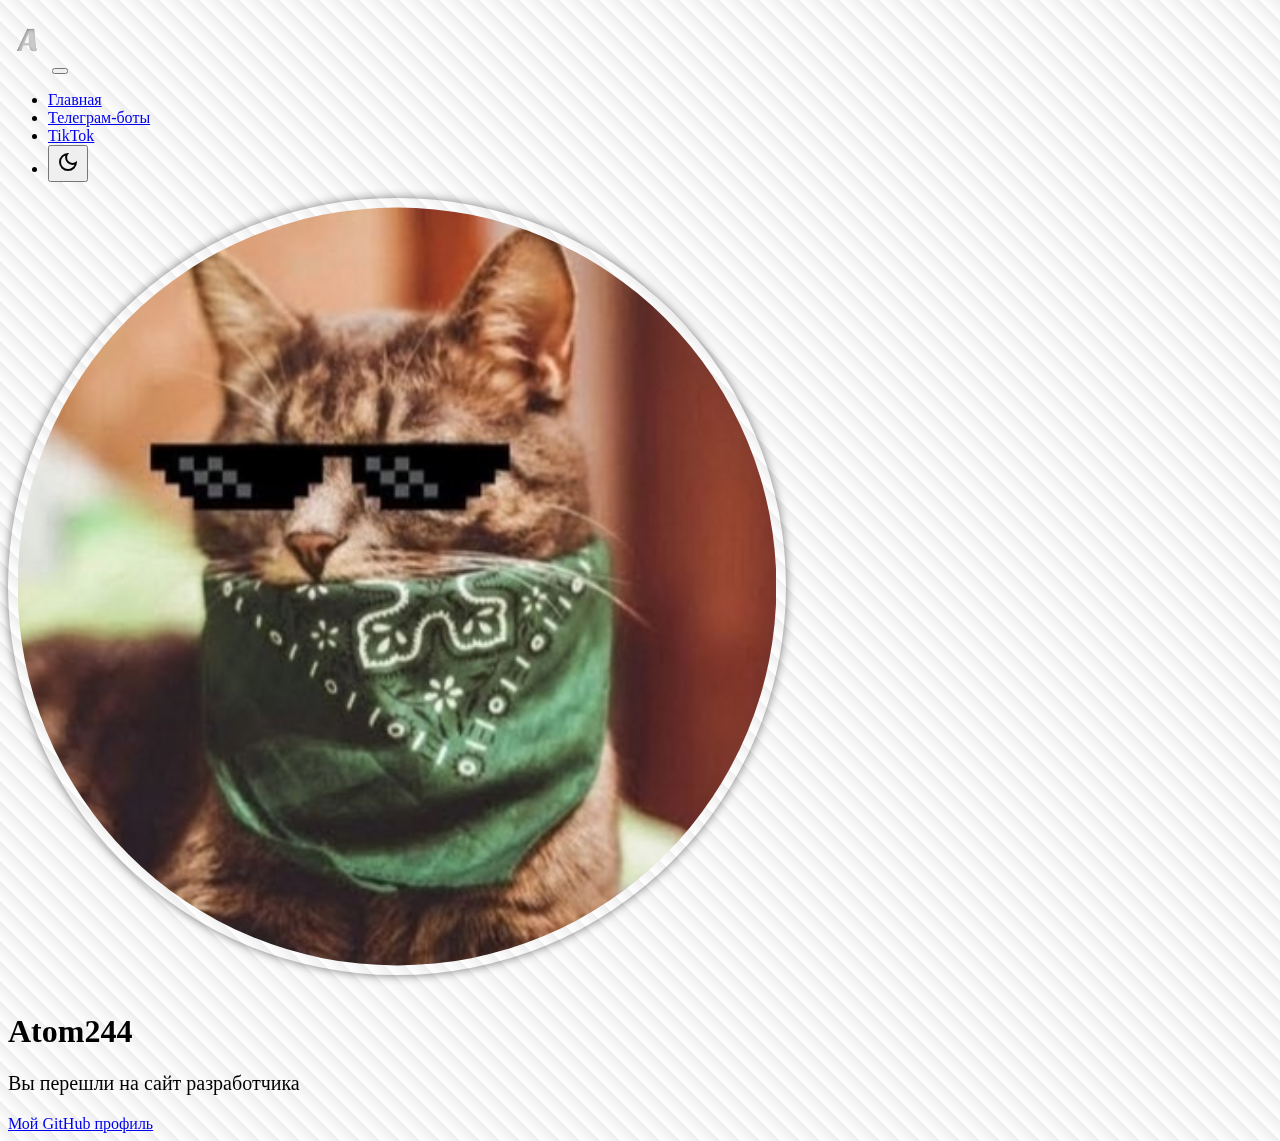
<file: index.html>
<!DOCTYPE html>
<html lang="en">
  <head>
    <meta charset="UTF-8" />
    <meta name="viewport" content="width=device-width, initial-scale=1.0" />
    <title>Atom244</title>
    <link
      href="https://cdn.jsdelivr.net/npm/bootstrap@5.3.0/dist/css/bootstrap.min.css"
      rel="stylesheet"
      integrity="sha384-9ndCyUaIbzAi2FUVXJi0CjmCapSmO7SnpJef0486qhLnuZ2cdeRhO02iuK6FUUVM"
      crossorigin="anonymous"
    />
    <script
      src="https://cdn.jsdelivr.net/npm/bootstrap@5.3.0/dist/js/bootstrap.bundle.min.js"
      integrity="sha384-geWF76RCwLtnZ8qwWowPQNguL3RmwHVBC9FhGdlKrxdiJJigb/j/68SIy3Te4Bkz"
      crossorigin="anonymous"
    ></script>
    <link rel="apple-touch-icon" sizes="180x180" href="/apple-touch-icon.png" />
    <link rel="icon" type="image/png" sizes="32x32" href="/favicon-32x32.png" />
    <link rel="icon" type="image/png" sizes="16x16" href="/favicon-16x16.png" />
    <link rel="manifest" href="/site.webmanifest" />
    <style>
      .p-0 {
        padding: 0 !important;
      }
    </style>
    <style>
      .rounded-img {
        width: 60%;
        border-radius: 50%;
        box-shadow: 0 0 10px rgba(0, 0, 0, 0.5);
        padding: 0.6em;
        margin-bottom: 0.8em;
      }
    </style>
    <link rel="stylesheet" id="theme-stylesheet" href="styles.css" />
    <script src="load.js"></script>
    <script class="wow.min.js"></script>
    <script src="wow.min.js"></script>
    <script>
      new WOW().init();
    </script>
    <style>
      .wow {
        overflow: hidden;
      }
    </style>
    <link
      rel="stylesheet"
      href="https://fonts.googleapis.com/css2?family=Material+Symbols+Outlined:opsz,wght,FILL,GRAD@20..48,100..700,0..1,-50..200"
    />
    <script>
      src = "script.js";
    </script>
  </head>
  <body>
    <div class="preloader">
      <div class="load">
        <hr />
        <hr />
        <hr />
        <hr />
      </div>
    </div>
    <nav class="navbar navbar-expand-lg navbar-dark bg-dark">
      <div class="container">
        <a class="navbar-brand p-0">
          <img src="logo1.png" alt="Logo" width="40" />
        </a>
        <button
          class="navbar-toggler"
          type="button"
          data-bs-toggle="collapse"
          data-bs-target="#navbarNav"
          aria-controls="navbarNav"
          aria-expanded="false"
          aria-label="Toggle navigation"
        >
          <span class="navbar-toggler-icon"></span>
        </button>
        <div class="collapse navbar-collapse" id="navbarNav">
          <ul class="navbar-nav">
            <li class="nav-item">
              <a class="nav-link active" aria-current="page" href="index.html"
                >Главная</a
              >
            </li>
            <li class="nav-item">
              <a class="nav-link" href="images.html">Телеграм-боты</a>
            </li>
            <li class="nav-item">
              <a class="nav-link" href="tiktok.html">TikTok</a>
            </li>
            <li class="nav-item">
              <button
                type="button"
                class="btn btn-dark"
                style="width: auto; height: 37px"
                id="theme-toggle"
              >
                <span class="material-symbols-outlined" id="myspan">
                  dark_mode
                </span>
              </button>
              <script src="script.js"></script>
            </li>
          </ul>
        </div>
      </div>
    </nav>

    <div class="container text-center my-5">
      <div class="row">
        <div class="col-lg-6 col-md-8 mx-auto" id="info">
          <img class="rounded-img" src="cat.jpg" alt="Atom244" />
          <h1 class="fw-light" id="name">Atom244</h1>
          <p class="fw-light" style="font-size: 20px" id="dev">
            Вы перешли на сайт разработчика
          </p>

          <a
            href="https://github.com/Atom244"
            target="_blank"
            class="btn btn-primary"
          >
            Мой GitHub профиль
          </a>
        </div>
      </div>
    </div>
  </body>
</html>
</file>
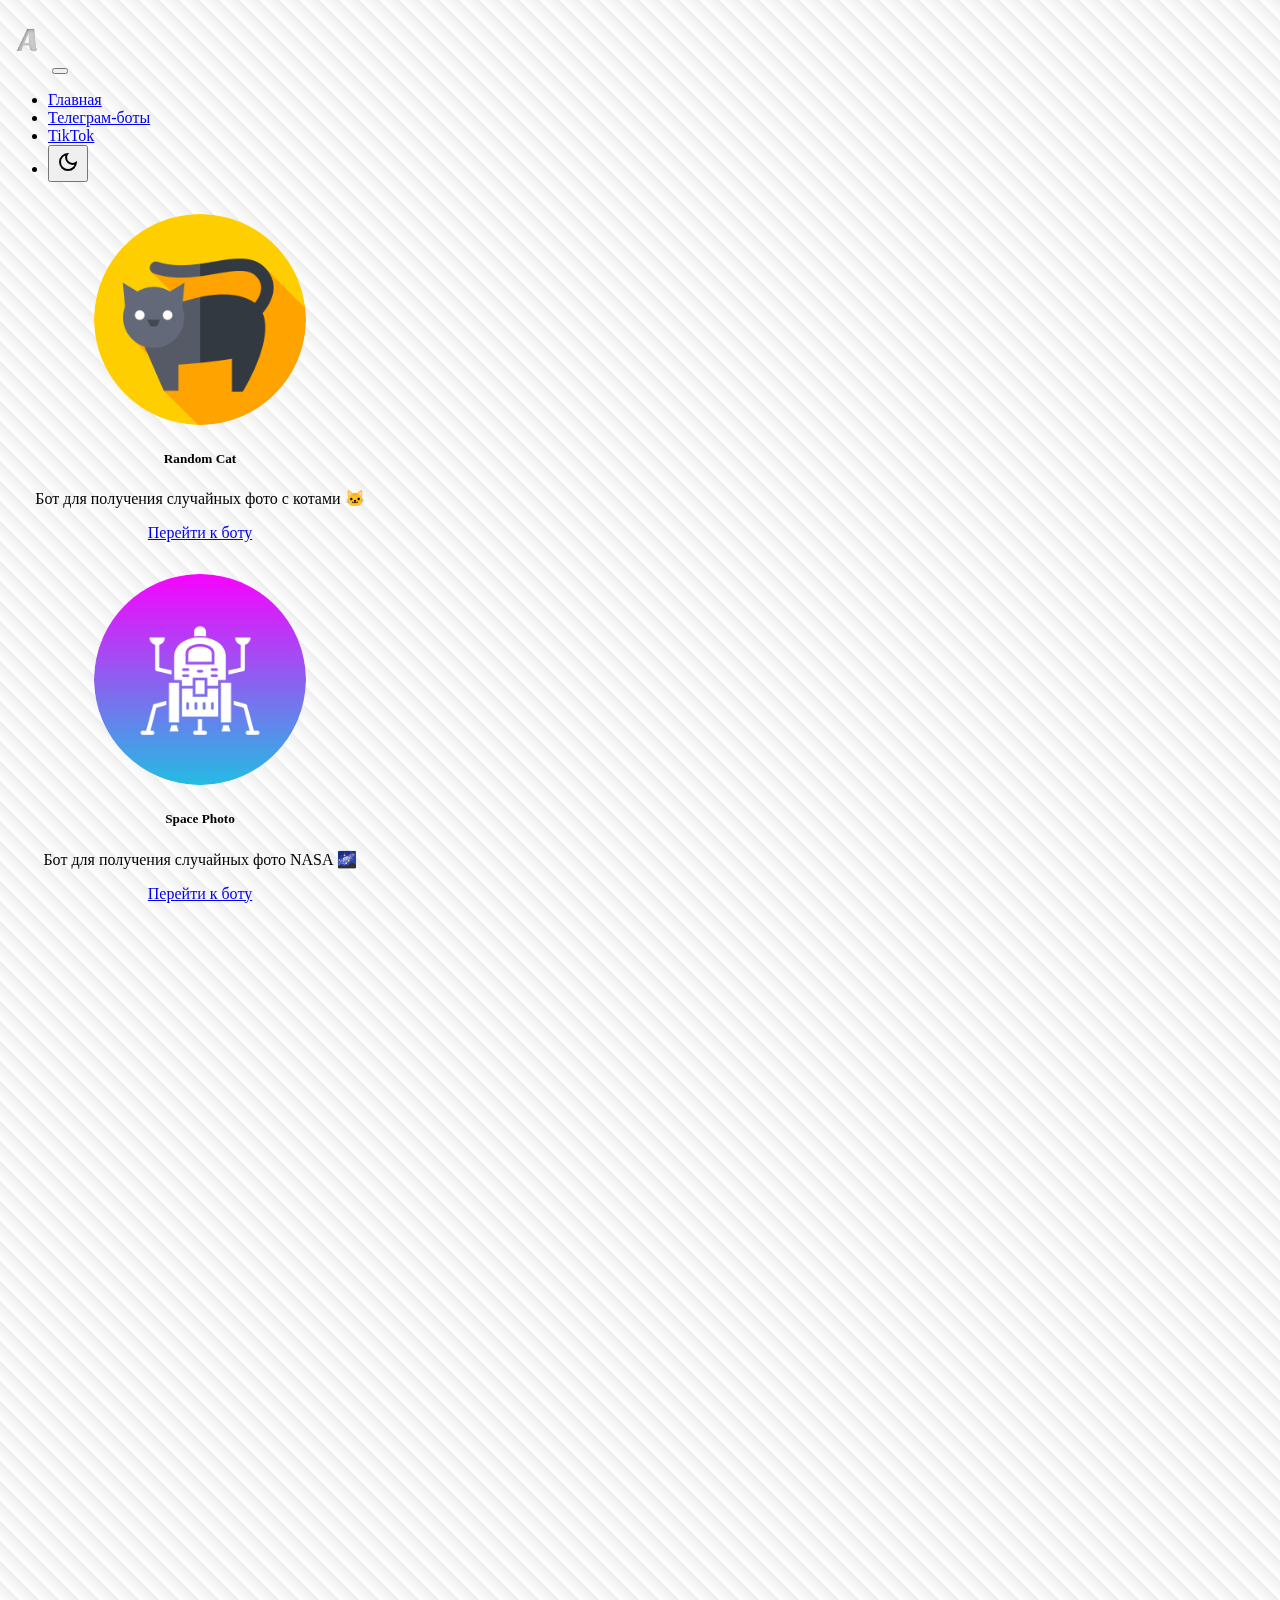
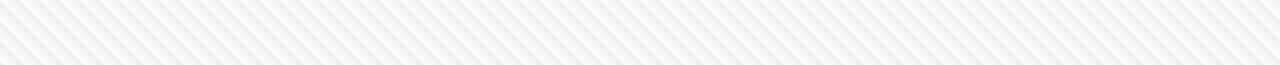
<file: images.html>
<!DOCTYPE html>
<html lang="en">
  <head>
    <meta charset="UTF-8" />
    <meta name="viewport" content="width=device-width, initial-scale=1.0" />
    <title>Телеграм-боты</title>
    <link
      href="https://cdn.jsdelivr.net/npm/bootstrap@5.3.0/dist/css/bootstrap.min.css"
      rel="stylesheet"
      integrity="sha384-9ndCyUaIbzAi2FUVXJi0CjmCapSmO7SnpJef0486qhLnuZ2cdeRhO02iuK6FUUVM"
      crossorigin="anonymous"
    />
    <script
      src="https://cdn.jsdelivr.net/npm/bootstrap@5.3.0/dist/js/bootstrap.bundle.min.js"
      integrity="sha384-geWF76RCwLtnZ8qwWowPQNguL3RmwHVBC9FhGdlKrxdiJJigb/j/68SIy3Te4Bkz"
      crossorigin="anonymous"
    ></script>
    <link rel="apple-touch-icon" sizes="180x180" href="/apple-touch-icon.png" />
    <link rel="icon" type="image/png" sizes="32x32" href="/favicon-32x32.png" />
    <link rel="icon" type="image/png" sizes="16x16" href="/favicon-16x16.png" />
    <link rel="manifest" href="/site.webmanifest" />
    <style>
      .p-0 {
        padding: 0 !important;
      }
    </style>
    <style>
      .card {
        border-radius: 1em;
        text-align: center;
        padding: 1em;
      }
      .card:hover {
        background-color: rgba(220, 220, 220, 0.85);
        transition: background-color 0.6s ease, color 0.6s ease;
      }
      .card img {
        border-radius: 50%;
        width: 60%;
        margin: auto;
      }
    </style>
    <link rel="stylesheet" href="styles.css" />
    <script src="load.js"></script>
    <script class="wow.min.js"></script>
    <script src="wow.min.js"></script>
    <script>
      new WOW().init();
    </script>
    <style>
      .wow {
        overflow: hidden;
      }
    </style>
    <link
      rel="stylesheet"
      href="https://cdnjs.cloudflare.com/ajax/libs/animate.css/4.1.1/animate.min.css"
    />
    <link
      rel="stylesheet"
      href="https://fonts.googleapis.com/css2?family=Material+Symbols+Outlined:opsz,wght,FILL,GRAD@20..48,100..700,0..1,-50..200"
    />
  </head>
  <body>
    <div class="preloader">
      <div class="load">
        <hr />
        <hr />
        <hr />
        <hr />
      </div>
    </div>
    <nav class="navbar navbar-expand-lg navbar-dark bg-dark">
      <div class="container">
        <a class="navbar-brand p-0">
          <img src="logo1.png" alt="Logo" width="40" />
        </a>
        <button
          class="navbar-toggler"
          type="button"
          data-bs-toggle="collapse"
          data-bs-target="#navbarNav"
          aria-controls="navbarNav"
          aria-expanded="false"
          aria-label="Toggle navigation"
        >
          <span class="navbar-toggler-icon"></span>
        </button>
        <div class="collapse navbar-collapse" id="navbarNav">
          <ul class="navbar-nav">
            <li class="nav-item">
              <a class="nav-link" aria-current="page" href="index.html"
                >Главная</a
              >
            </li>
            <li class="nav-item">
              <a class="nav-link active" href="images.html">Телеграм-боты</a>
            </li>
            <li class="nav-item">
              <a class="nav-link" href="tiktok.html">TikTok</a>
            </li>
            <li class="nav-item">
              <button
                type="button"
                class="btn btn-dark"
                style="width: auto; height: 37px"
                id="theme-toggle"
              >
                <span class="material-symbols-outlined" id="myspan">
                  dark_mode
                </span>
              </button>
              <script src="script.js"></script>
            </li>
          </ul>
        </div>
      </div>
    </nav>
    <div class="container my-5">
      <div class="row row-cols-1 row-cols-md-2 row-cols-lg-2 g-5">
        <div class="col">
          <div
            class="card wow animate__animated animate__bounceInDown"
            style="width: 22rem"
          >
            <img src="random_cat.png" class="card-img-top" alt="Cat image" />
            <div class="card-body">
              <h5 class="card-title">Random Cat</h5>
              <p class="card-text">
                Бот для получения случайных фото с котами 🐱
              </p>
              <a
                href="https://t.me/rrr_Cat_Bot"
                target="_blank"
                class="btn btn-primary"
                >Перейти к боту</a
              >
            </div>
          </div>
        </div>
        <div class="col">
          <div
            class="card wow animate__animated animate__bounceInDown"
            style="width: 22rem"
          >
            <img src="space.png" class="card-img-top" alt="Cat image" />
            <div class="card-body">
              <h5 class="card-title">Space Photo</h5>
              <p class="card-text">Бот для получения случайных фото NASA 🌌</p>
              <a
                href="https://t.me/Space_Photo244_Bot"
                target="_blank"
                class="btn btn-primary"
                >Перейти к боту</a
              >
            </div>
          </div>
        </div>
        <div class="col">
          <div
            class="card wow animate__animated animate__bounceInDown"
            style="width: 22rem"
          >
            <img src="weather.png" class="card-img-top" alt="Cat image" />
            <div class="card-body">
              <h5 class="card-title">Weather Bot</h5>
              <p class="card-text">
                Бот для поиска информации о погоде в указанном городе 🌦
              </p>
              <a
                href="https://t.me/Weather_244_bot"
                target="_blank"
                class="btn btn-primary"
                >Перейти к боту</a
              >
            </div>
          </div>
        </div>
        <div class="col">
          <div
            class="card wow animate__animated animate__bounceInDown"
            style="width: 22rem"
          >
            <img src="password.png" class="card-img-top" alt="Cat image" />
            <div class="card-body">
              <h5 class="card-title">Password Generator</h5>
              <p class="card-text">Простой бот для генерации паролей 🔐</p>
              <a
                href="https://t.me/Password_Generator244_bot"
                target="_blank"
                class="btn btn-primary"
                >Перейти к боту</a
              >
            </div>
          </div>
        </div>
      </div>
    </div>
  </body>
</html>
</file>
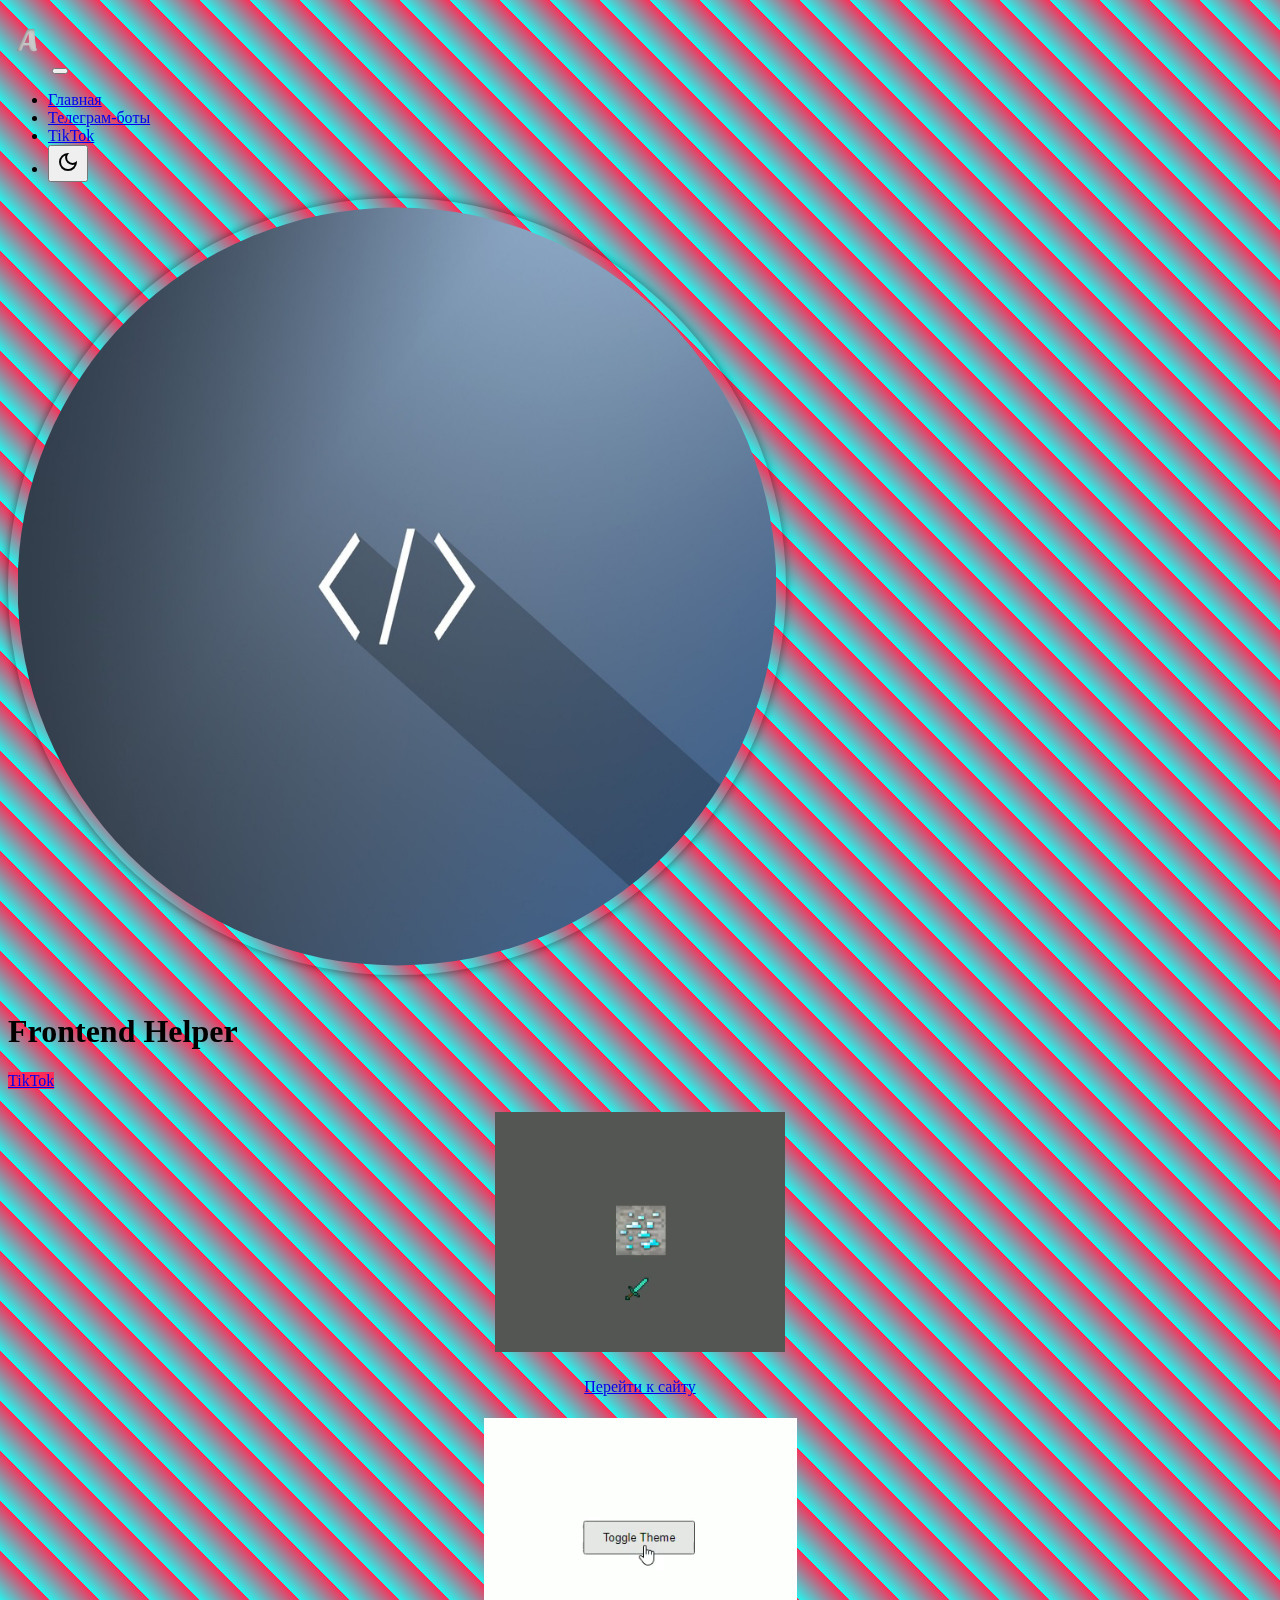
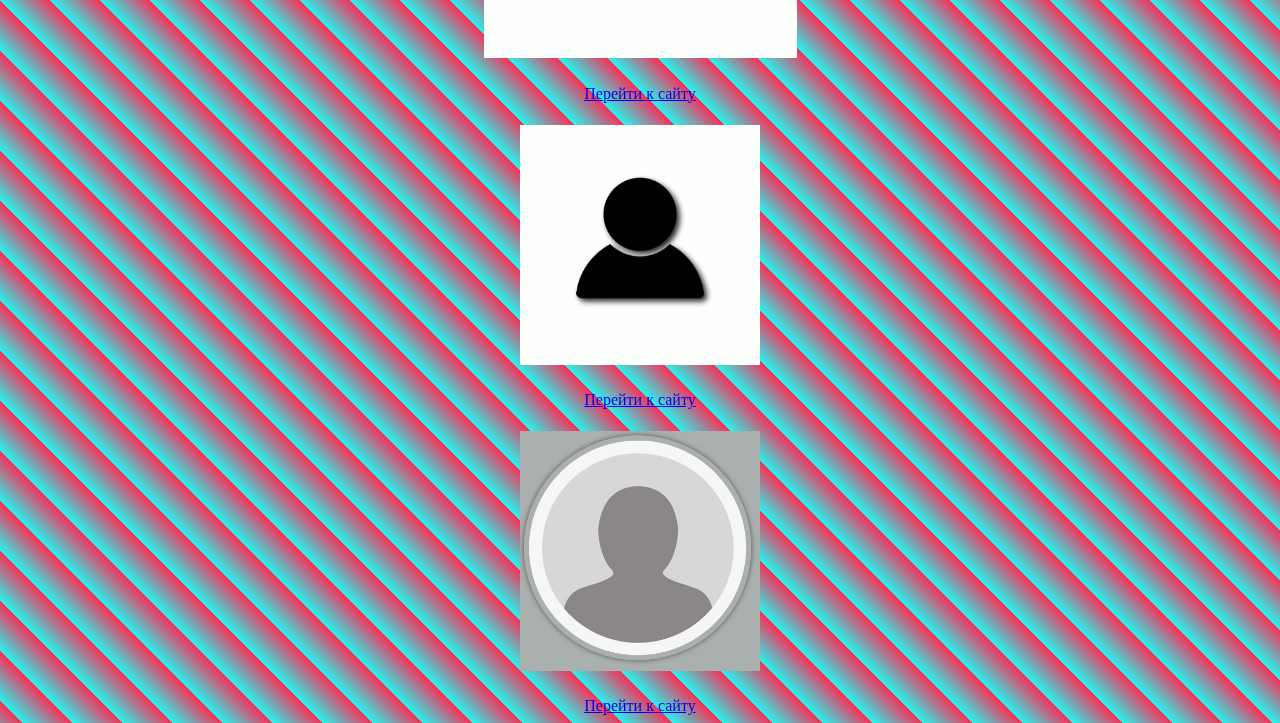
<file: tiktok.html>
<!DOCTYPE html>
<html lang="en">
  <head>
    <meta charset="UTF-8" />
    <meta name="viewport" content="width=device-width, initial-scale=1.0" />
    <title>Atom244</title>
    <link
      href="https://cdn.jsdelivr.net/npm/bootstrap@5.3.0/dist/css/bootstrap.min.css"
      rel="stylesheet"
      integrity="sha384-9ndCyUaIbzAi2FUVXJi0CjmCapSmO7SnpJef0486qhLnuZ2cdeRhO02iuK6FUUVM"
      crossorigin="anonymous"
    />
    <script
      src="https://cdn.jsdelivr.net/npm/bootstrap@5.3.0/dist/js/bootstrap.bundle.min.js"
      integrity="sha384-geWF76RCwLtnZ8qwWowPQNguL3RmwHVBC9FhGdlKrxdiJJigb/j/68SIy3Te4Bkz"
      crossorigin="anonymous"
    ></script>
    <link rel="apple-touch-icon" sizes="180x180" href="/apple-touch-icon.png" />
    <link rel="icon" type="image/png" sizes="32x32" href="/favicon-32x32.png" />
    <link rel="icon" type="image/png" sizes="16x16" href="/favicon-16x16.png" />
    <link rel="manifest" href="/site.webmanifest" />
    <style>
      .p-0 {
        padding: 0 !important;
      }
    </style>
    <style>
      .rounded-img {
        width: 60%;
        border-radius: 50%;
        box-shadow: 0 0 10px rgba(0, 0, 0, 0.5);
        padding: 0.6em;
        margin-bottom: 0.8em;
      }
    </style>
    <link rel="stylesheet" id="theme-stylesheet" href="specialstyle.css" />
    <script src="load.js"></script>
    <script class="wow.min.js"></script>
    <script src="wow.min.js"></script>
    <script>
      new WOW().init();
    </script>
    <style>
      .wow {
        overflow: hidden;
      }
    </style>
    <link
      rel="stylesheet"
      href="https://fonts.googleapis.com/css2?family=Material+Symbols+Outlined:opsz,wght,FILL,GRAD@20..48,100..700,0..1,-50..200"
    />
    <script>
      src = "script.js";
    </script>
  </head>
  <body>
    <div class="preloader">
      <div class="load">
        <hr />
        <hr />
        <hr />
        <hr />
      </div>
    </div>
    <nav class="navbar navbar-expand-lg navbar-dark bg-dark">
      <div class="container">
        <a class="navbar-brand p-0">
          <img src="logo1.png" alt="Logo" width="40" />
        </a>
        <button
          class="navbar-toggler"
          type="button"
          data-bs-toggle="collapse"
          data-bs-target="#navbarNav"
          aria-controls="navbarNav"
          aria-expanded="false"
          aria-label="Toggle navigation"
        >
          <span class="navbar-toggler-icon"></span>
        </button>
        <div class="collapse navbar-collapse" id="navbarNav">
          <ul class="navbar-nav">
            <li class="nav-item">
              <a class="nav-link" aria-current="page" href="index.html"
                >Главная</a
              >
            </li>
            <li class="nav-item">
              <a class="nav-link" href="images.html">Телеграм-боты</a>
            </li>
            <li class="nav-item">
              <a class="nav-link active" href="tiktok.html">TikTok</a>
            </li>
            <li class="nav-item">
              <button
                type="button"
                class="btn btn-dark"
                style="width: auto; height: 37px"
                id="theme-toggle"
              >
                <span class="material-symbols-outlined" id="myspan">
                  dark_mode
                </span>
              </button>
              <script src="script.js"></script>
            </li>
          </ul>
        </div>
      </div>
    </nav>

    <div class="container text-center my-5">
      <div class="row">
        <div class="col-lg-6 col-md-8 mx-auto" id="info">
          <img class="rounded-img" src="logo2.jpg" alt="Atom244" />
          <h1 style="font-weight: 600" id="name">Frontend Helper</h1>

          <a
            href="https://www.tiktok.com/@frontend_helper__"
            target="_blank"
            class="btn btn-primary"
            id="btntik"
          >
            TikTok
          </a>
        </div>
      </div>
    </div>
    <div class="container my-5" style="text-align: center">
      <div class="row row-cols-1 row-cols-md-2 row-cols-lg-2 g-5">
        <div class="col">
          <div class="card-body">
            <h5 class="card-title">
              <video width="420" height="240" loop autoplay muted id="videoId">
                <source src="diamond.mp4" type="video/mp4" />
              </video>
            </h5>

            <a
              href="https://atom244.github.io/maincraft-cursor/"
              target="_blank"
              class="btn btn-primary"
              >Перейти к сайту</a
            >
          </div>
        </div>
        <div class="col">
          <div class="card-body">
            <h5 class="card-title">
              <video width="420" height="240" loop autoplay muted id="videoId">
                <source src="theme.mp4" type="video/mp4" />
              </video>
            </h5>

            <a
              href="https://atom244.github.io/theme_toggle/"
              target="_blank"
              class="btn btn-primary"
              >Перейти к сайту</a
            >
          </div>
        </div>
        <div class="col">
          <div class="card-body">
            <h5 class="card-title">
              <video width="420" height="240" loop autoplay muted id="videoId">
                <source src="fly.mp4" type="video/mp4" />
              </video>
            </h5>

            <a
              href="https://atom244.github.io/floating-obj/"
              target="_blank"
              class="btn btn-primary"
              >Перейти к сайту</a
            >
          </div>
        </div>
        <div class="col">
          <div class="card-body">
            <h5 class="card-title">
              <img width="240" height="240" src="logodemo.png" alt="logodemo" />
            </h5>

            <a
              href="https://atom244.github.io/logo-border/"
              target="_blank"
              class="btn btn-primary"
              style="margin-top: 5px"
              >Перейти к сайту</a
            >
          </div>
        </div>
      </div>
    </div>
  </body>
</html>
</file>
<file: styles.css>
@keyframes move-it {
  0% {
    background-position: initial;
  }
  100% {
    background-position: 100px 0px;
  }
}

body {
  background: repeating-linear-gradient(45deg, #ffffffdc, #e8e8e8c4 10%);
  background-size: 100px 100px;
  animation: move-it 2s linear infinite;
}

body.dark-theme {
  background: repeating-linear-gradient(45deg, #464646dc, #0a0a0ac4 10%);
  background-size: 100px 100px;
  animation: move-it 2s linear infinite;
}

top {
  position: absolute;
}

.areaForLoader {
  background: linear-gradient(90deg, #ff4e50 10%, #f9d423 90%);
  overflow: hidden;
  position: fixed;
  left: 0;
  top: 0;
  right: 0;
  bottom: 0;
  z-index: 9999;
}

.preloader {
  position: fixed;
  left: 0px;
  top: 0px;
  width: 100%;
  height: 100%;
  z-index: 999999;
  display: flex;
  align-items: center;
  justify-content: center;
  background: #fff;
  transition: all 0.5s;
  opacity: 1;
}
.preloader-remove {
  opacity: 0;
  z-index: -10;
}

.load {
  position: absolute;
  top: 50%;
  left: 50%;
  transform: translate(-50%, -50%);
  /*change these sizes to fit into your project*/
  width: 100px;
  height: 100px;
}
.load hr {
  border: 0;
  margin: 0;
  width: 40%;
  height: 40%;
  position: absolute;
  border-radius: 50%;
  animation: spin 2s ease infinite;
}

.load :first-child {
  background: #e0fbfc;
  animation-delay: -1.5s;
}
.load :nth-child(2) {
  background: #c2dfe3;
  animation-delay: -1s;
}
.load :nth-child(3) {
  background: #9db4c0;
  animation-delay: -0.5s;
}
.load :last-child {
  background: #5c6b73;
}

@keyframes spin {
  0%,
  100% {
    transform: translate(0);
  }
  25% {
    transform: translate(160%);
  }
  50% {
    transform: translate(160%, 160%);
  }
  75% {
    transform: translate(0, 160%);
  }
}

.navbar {
  border-bottom-right-radius: 1em;
}
#theme-toggle:hover {
  filter: drop-shadow(0 0 20px #7484e0);
}
#theme-toggle.dark-theme:hover {
  filter: drop-shadow(0 0 20px #cae074);
}
</file>
<file: specialstyle.css>
@keyframes move-it {
  0% {
    background-position: initial;
  }
  100% {
    background-position: 100px 0px;
  }
}

body {
  background-color: #000000;
  background: repeating-linear-gradient(45deg, #25f4ed, #fe2c56 25%);
  background-size: 100px 100px;
  animation: move-it 3s linear infinite;
}

body.dark-theme {
  background-color: #000000;
  background: repeating-linear-gradient(45deg, #274443, #4b2c32 25%);
  background-size: 100px 100px;
  animation: move-it 3s linear infinite;
}

top {
  position: absolute;
}

.areaForLoader {
  background: linear-gradient(90deg, #ff4e50 10%, #f9d423 90%);
  overflow: hidden;
  position: fixed;
  left: 0;
  top: 0;
  right: 0;
  bottom: 0;
  z-index: 9999;
}

.preloader {
  position: fixed;
  left: 0px;
  top: 0px;
  width: 100%;
  height: 100%;
  z-index: 999999;
  display: flex;
  align-items: center;
  justify-content: center;
  background: #fff;
  transition: all 0.5s;
  opacity: 1;
}
.preloader-remove {
  opacity: 0;
  z-index: -10;
}

.load {
  position: absolute;
  top: 50%;
  left: 50%;
  transform: translate(-50%, -50%);
  /*change these sizes to fit into your project*/
  width: 100px;
  height: 100px;
}
.load hr {
  border: 0;
  margin: 0;
  width: 40%;
  height: 40%;
  position: absolute;
  border-radius: 50%;
  animation: spin 2s ease infinite;
}

.load :first-child {
  background: #e0fbfc;
  animation-delay: -1.5s;
}
.load :nth-child(2) {
  background: #c2dfe3;
  animation-delay: -1s;
}
.load :nth-child(3) {
  background: #9db4c0;
  animation-delay: -0.5s;
}
.load :last-child {
  background: #5c6b73;
}

@keyframes spin {
  0%,
  100% {
    transform: translate(0);
  }
  25% {
    transform: translate(160%);
  }
  50% {
    transform: translate(160%, 160%);
  }
  75% {
    transform: translate(0, 160%);
  }
}

.navbar {
  border-bottom-right-radius: 1em;
}
#theme-toggle:hover {
  filter: drop-shadow(0 0 20px #7484e0);
}
#theme-toggle.dark-theme:hover {
  filter: drop-shadow(0 0 20px #cae074);
}

#btntik {
  background-color: #fe2c56;
  border-color: #000000;
}
</file>
